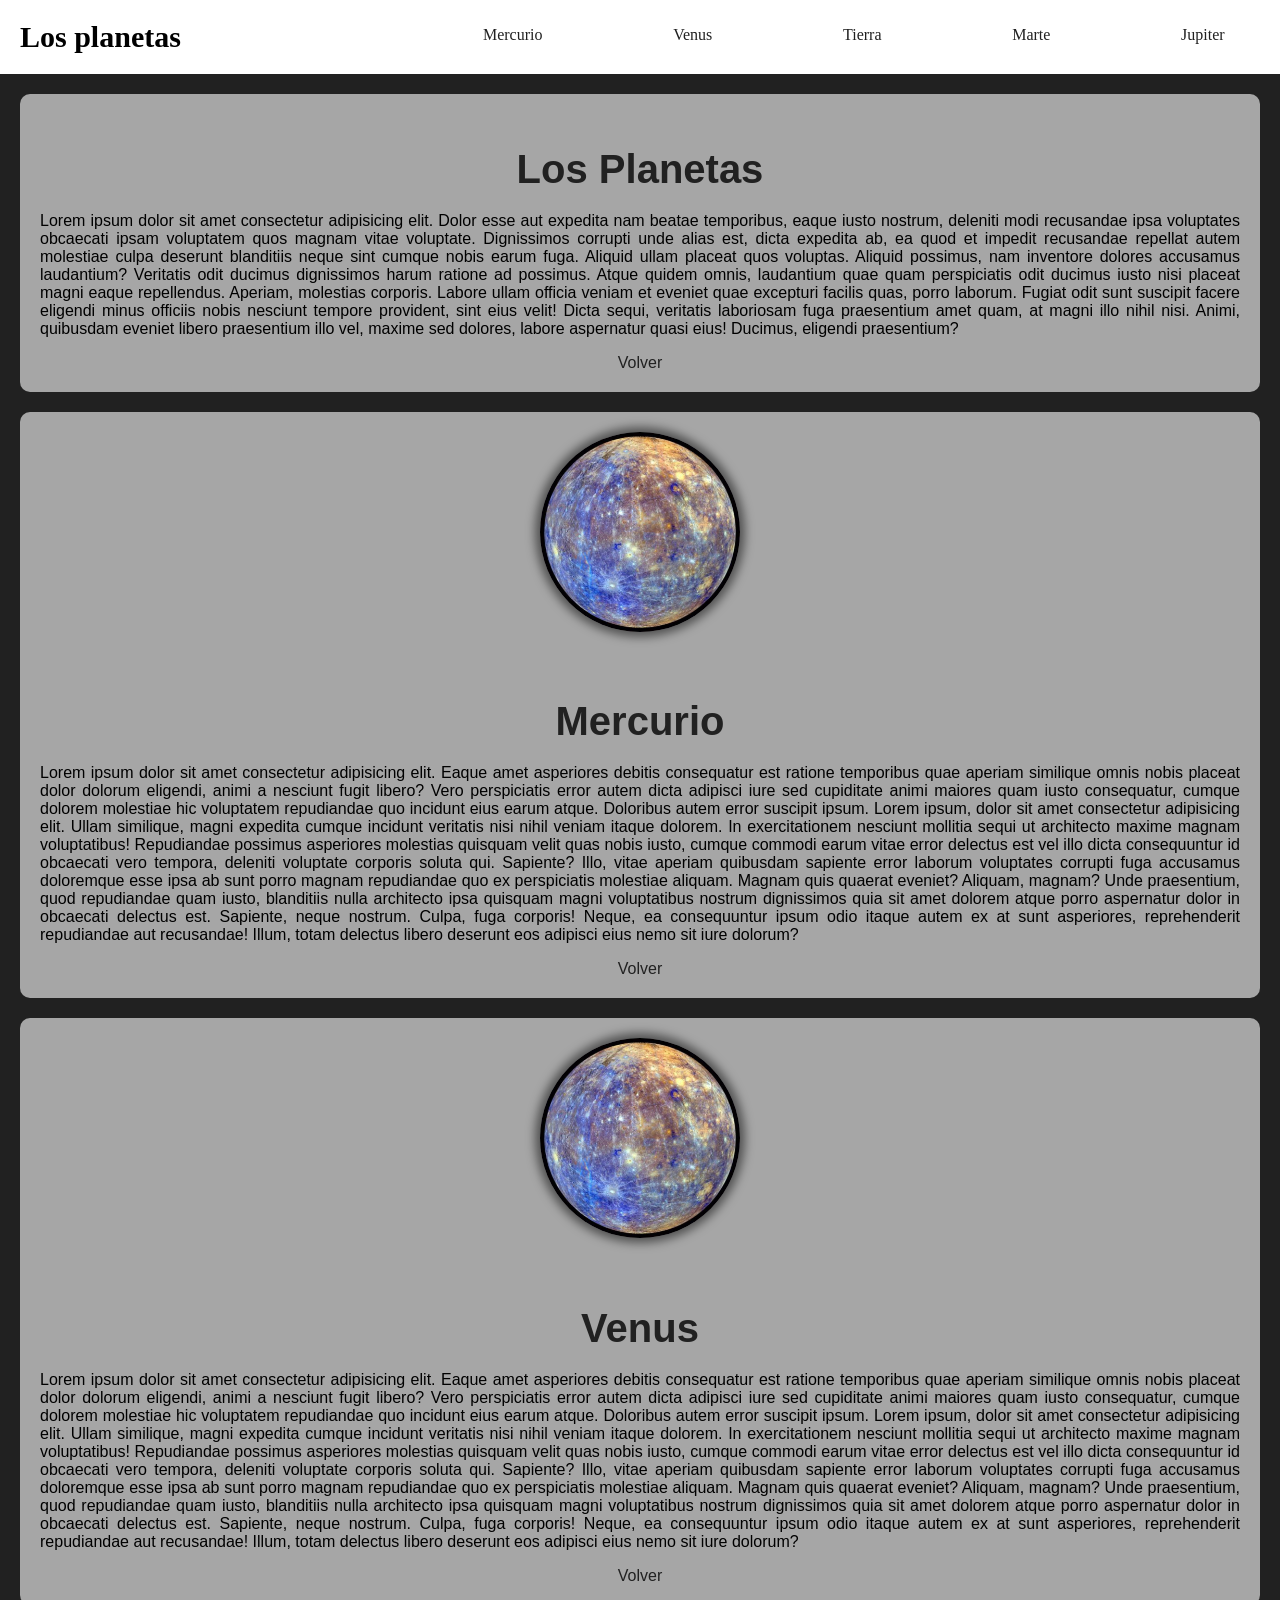
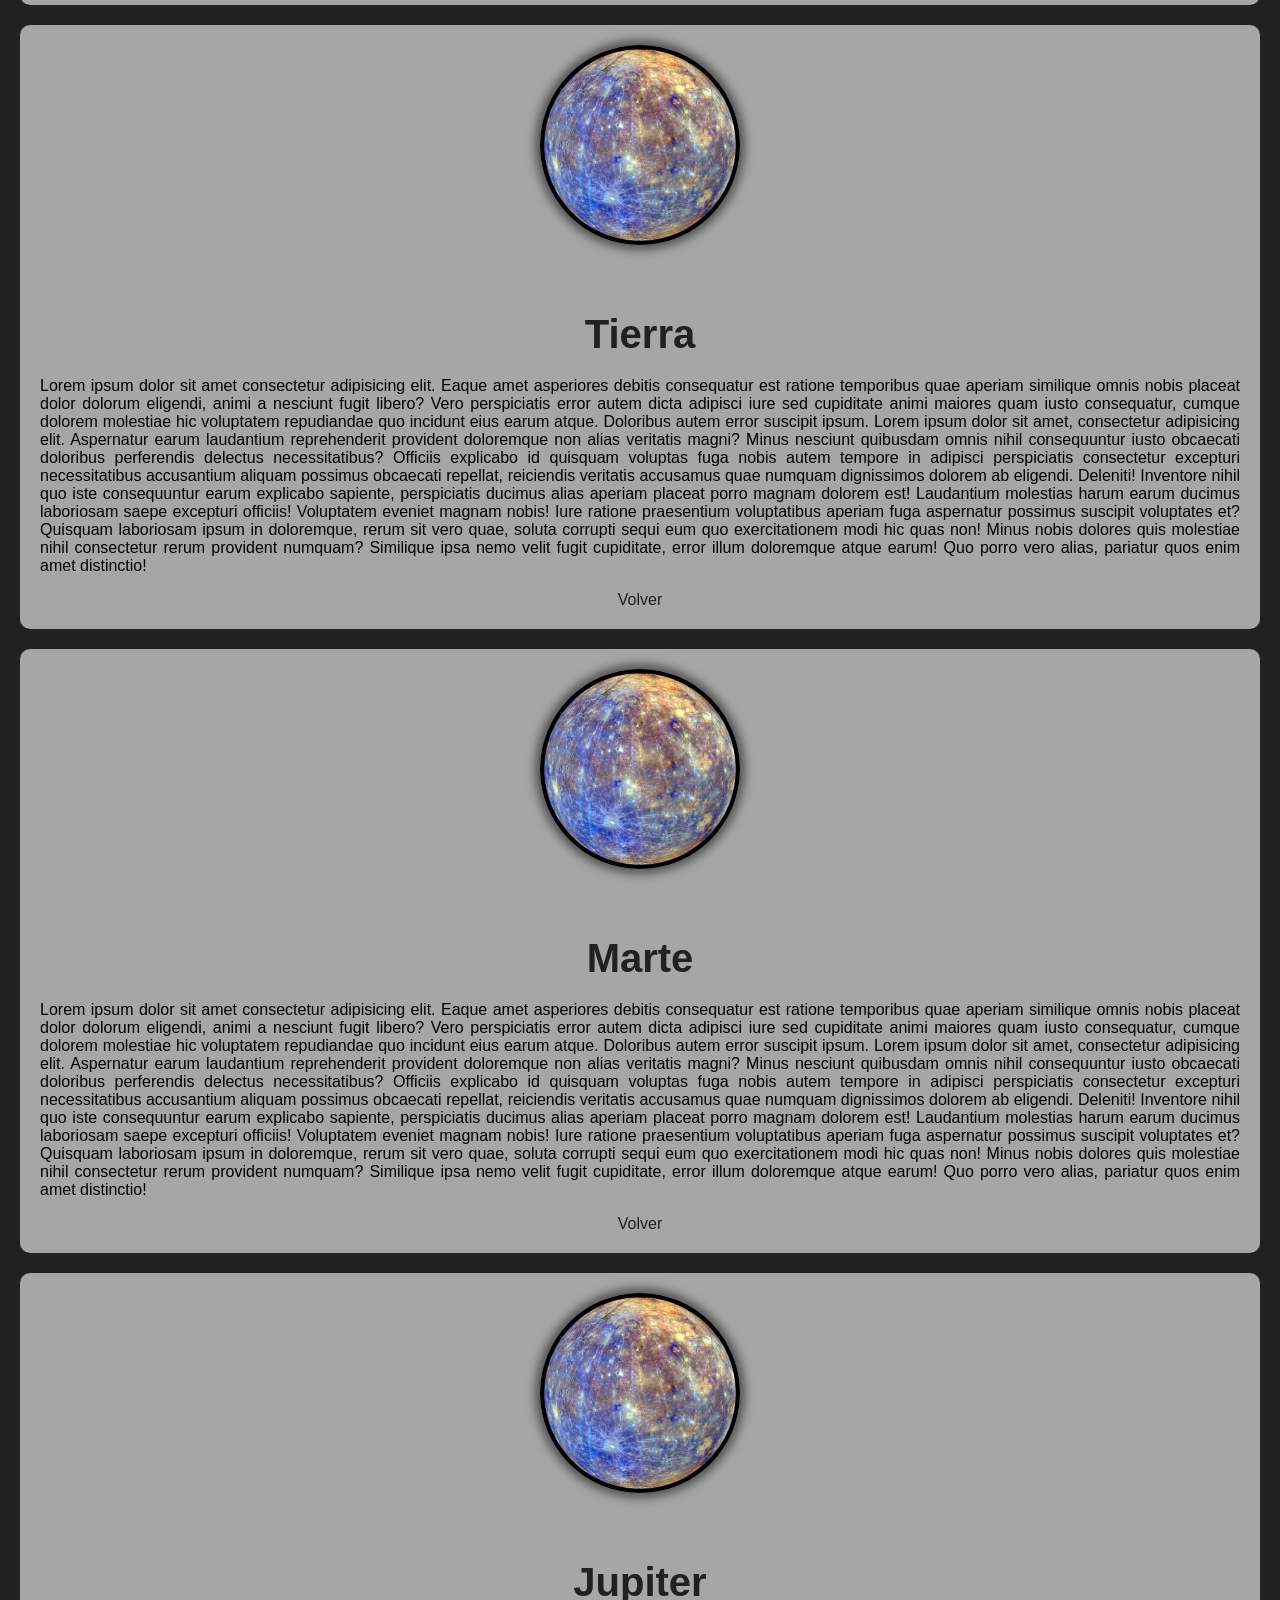
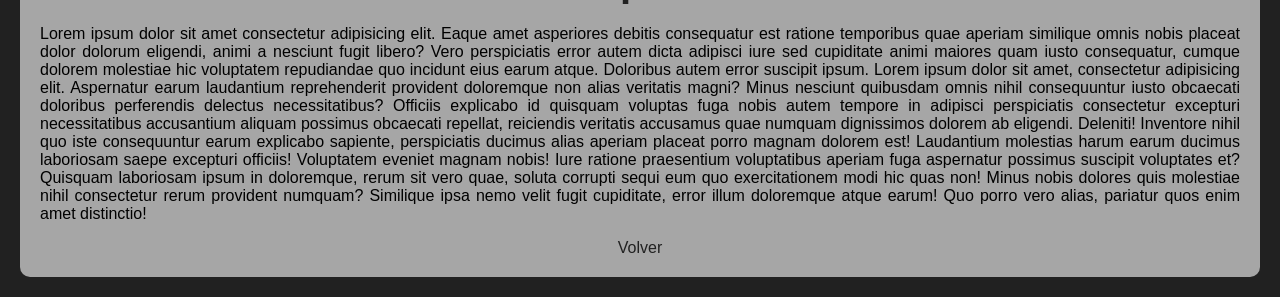
<file: index.html>
<!DOCTYPE html>
<html lang="en">
<head>
    <meta charset="UTF-8">
    <meta name="viewport" content="width=device-width, initial-scale=1.0">
    <title>Planetas</title>
    <link rel="stylesheet" href="../css/styleplaneta.css">
</head>
<body>
    <header id="menu" class="conteiner">
        <h1 class="header-conteiner">Los planetas</h1>
        <nav class="conteiner-navegador">
            <ul class="nav-ul">
                <li class="ul-item1">
                    <a href="./planetas/mercurio.html" class="li-a">Mercurio</a>
                </li>
                <li class="ul-item2">
                    <a href="#venus" class="li-a">Venus</a>
                </li>
                <li class="ul-item3">
                    <a href="#tierra" class="li-a">Tierra</a>
                </li>
                <li class="ul-item4">
                    <a href="#marte" class="li-a">Marte</a>
                </li>
                <li class="ul-item5">
                    <a href="#jupiter" class="li-a">Jupiter</a>
                </li>
            </ul>
        </nav>
    </header>
        <main>
            <section>
                    <h1>Los Planetas</h1>
                    <p>Lorem ipsum dolor sit amet consectetur adipisicing elit. Dolor esse aut expedita nam beatae temporibus, eaque iusto nostrum, deleniti modi recusandae ipsa voluptates obcaecati ipsam voluptatem quos magnam vitae voluptate.
                    Dignissimos corrupti unde alias est, dicta expedita ab, ea quod et impedit recusandae repellat autem molestiae culpa deserunt blanditiis neque sint cumque nobis earum fuga. Aliquid ullam placeat quos voluptas.
                    Aliquid possimus, nam inventore dolores accusamus laudantium? Veritatis odit ducimus dignissimos harum ratione ad possimus. Atque quidem omnis, laudantium quae quam perspiciatis odit ducimus iusto nisi placeat magni eaque repellendus.
                    Aperiam, molestias corporis. Labore ullam officia veniam et eveniet quae excepturi facilis quas, porro laborum. Fugiat odit sunt suscipit facere eligendi minus officiis nobis nesciunt tempore provident, sint eius velit!
                    Dicta sequi, veritatis laboriosam fuga praesentium amet quam, at magni illo nihil nisi. Animi, quibusdam eveniet libero praesentium illo vel, maxime sed dolores, labore aspernatur quasi eius! Ducimus, eligendi praesentium?</p>
                    <a href="#menu">Volver</a>
            </section>
            <section id="mercurio">
                <img src="./imagenes/mercurio.jpg" alt="">
                <h1>
                    Mercurio
                </h1>
                <p>Lorem ipsum dolor sit amet consectetur adipisicing elit. Eaque amet asperiores debitis consequatur est ratione temporibus quae aperiam similique omnis nobis placeat dolor dolorum eligendi, animi a nesciunt fugit libero?
                Vero perspiciatis error autem dicta adipisci iure sed cupiditate animi maiores quam iusto consequatur, cumque dolorem molestiae hic voluptatem repudiandae quo incidunt eius earum atque. Doloribus autem error suscipit ipsum. Lorem ipsum, dolor sit amet consectetur adipisicing elit. Ullam similique, magni expedita cumque incidunt veritatis nisi nihil veniam itaque dolorem. In exercitationem nesciunt mollitia sequi ut architecto maxime magnam voluptatibus!
                Repudiandae possimus asperiores molestias quisquam velit quas nobis iusto, cumque commodi earum vitae error delectus est vel illo dicta consequuntur id obcaecati vero tempora, deleniti voluptate corporis soluta qui. Sapiente?
                Illo, vitae aperiam quibusdam sapiente error laborum voluptates corrupti fuga accusamus doloremque esse ipsa ab sunt porro magnam repudiandae quo ex perspiciatis molestiae aliquam. Magnam quis quaerat eveniet? Aliquam, magnam?
                Unde praesentium, quod repudiandae quam iusto, blanditiis nulla architecto ipsa quisquam magni voluptatibus nostrum dignissimos quia sit amet dolorem atque porro aspernatur dolor in obcaecati delectus est. Sapiente, neque nostrum.
                Culpa, fuga corporis! Neque, ea consequuntur ipsum odio itaque autem ex at sunt asperiores, reprehenderit repudiandae aut recusandae! Illum, totam delectus libero deserunt eos adipisci eius nemo sit iure dolorum?</p>
                <a href="#menu">Volver</a>
            </section>
            <section id="venus">
                <img src="./imagenes/mercurio.jpg" alt="">
                <h1>
                    Venus
                </h1>
                <p>Lorem ipsum dolor sit amet consectetur adipisicing elit. Eaque amet asperiores debitis consequatur est ratione temporibus quae aperiam similique omnis nobis placeat dolor dolorum eligendi, animi a nesciunt fugit libero?
                Vero perspiciatis error autem dicta adipisci iure sed cupiditate animi maiores quam iusto consequatur, cumque dolorem molestiae hic voluptatem repudiandae quo incidunt eius earum atque. Doloribus autem error suscipit ipsum. Lorem ipsum, dolor sit amet consectetur adipisicing elit. Ullam similique, magni expedita cumque incidunt veritatis nisi nihil veniam itaque dolorem. In exercitationem nesciunt mollitia sequi ut architecto maxime magnam voluptatibus!
                Repudiandae possimus asperiores molestias quisquam velit quas nobis iusto, cumque commodi earum vitae error delectus est vel illo dicta consequuntur id obcaecati vero tempora, deleniti voluptate corporis soluta qui. Sapiente?
                Illo, vitae aperiam quibusdam sapiente error laborum voluptates corrupti fuga accusamus doloremque esse ipsa ab sunt porro magnam repudiandae quo ex perspiciatis molestiae aliquam. Magnam quis quaerat eveniet? Aliquam, magnam?
                Unde praesentium, quod repudiandae quam iusto, blanditiis nulla architecto ipsa quisquam magni voluptatibus nostrum dignissimos quia sit amet dolorem atque porro aspernatur dolor in obcaecati delectus est. Sapiente, neque nostrum.
                Culpa, fuga corporis! Neque, ea consequuntur ipsum odio itaque autem ex at sunt asperiores, reprehenderit repudiandae aut recusandae! Illum, totam delectus libero deserunt eos adipisci eius nemo sit iure dolorum?</p>
                <a href="#menu">Volver</a>
            </section>
            <section id="tierra">
                <img src="./imagenes/mercurio.jpg" alt="">
                <h1>
                    Tierra
                </h1>
                <p>Lorem ipsum dolor sit amet consectetur adipisicing elit. Eaque amet asperiores debitis consequatur est ratione temporibus quae aperiam similique omnis nobis placeat dolor dolorum eligendi, animi a nesciunt fugit libero?
                Vero perspiciatis error autem dicta adipisci iure sed cupiditate animi maiores quam iusto consequatur, cumque dolorem molestiae hic voluptatem repudiandae quo incidunt eius earum atque. Doloribus autem error suscipit ipsum. Lorem ipsum dolor sit amet, consectetur adipisicing elit. Aspernatur earum laudantium reprehenderit provident doloremque non alias veritatis magni? Minus nesciunt quibusdam omnis nihil consequuntur iusto obcaecati doloribus perferendis delectus necessitatibus?
                Officiis explicabo id quisquam voluptas fuga nobis autem tempore in adipisci perspiciatis consectetur excepturi necessitatibus accusantium aliquam possimus obcaecati repellat, reiciendis veritatis accusamus quae numquam dignissimos dolorem ab eligendi. Deleniti!
                Inventore nihil quo iste consequuntur earum explicabo sapiente, perspiciatis ducimus alias aperiam placeat porro magnam dolorem est! Laudantium molestias harum earum ducimus laboriosam saepe excepturi officiis! Voluptatem eveniet magnam nobis!
                Iure ratione praesentium voluptatibus aperiam fuga aspernatur possimus suscipit voluptates et? Quisquam laboriosam ipsum in doloremque, rerum sit vero quae, soluta corrupti sequi eum quo exercitationem modi hic quas non!
                Minus nobis dolores quis molestiae nihil consectetur rerum provident numquam? Similique ipsa nemo velit fugit cupiditate, error illum doloremque atque earum! Quo porro vero alias, pariatur quos enim amet distinctio!</p>
                <a href="#menu">Volver</a>
            </section>
            <section id="marte">
                <img src="./imagenes/mercurio.jpg" alt="">
                <h1>
                    Marte
                </h1>
                <p>Lorem ipsum dolor sit amet consectetur adipisicing elit. Eaque amet asperiores debitis consequatur est ratione temporibus quae aperiam similique omnis nobis placeat dolor dolorum eligendi, animi a nesciunt fugit libero?
                Vero perspiciatis error autem dicta adipisci iure sed cupiditate animi maiores quam iusto consequatur, cumque dolorem molestiae hic voluptatem repudiandae quo incidunt eius earum atque. Doloribus autem error suscipit ipsum. Lorem ipsum dolor sit amet, consectetur adipisicing elit. Aspernatur earum laudantium reprehenderit provident doloremque non alias veritatis magni? Minus nesciunt quibusdam omnis nihil consequuntur iusto obcaecati doloribus perferendis delectus necessitatibus?
                Officiis explicabo id quisquam voluptas fuga nobis autem tempore in adipisci perspiciatis consectetur excepturi necessitatibus accusantium aliquam possimus obcaecati repellat, reiciendis veritatis accusamus quae numquam dignissimos dolorem ab eligendi. Deleniti!
                Inventore nihil quo iste consequuntur earum explicabo sapiente, perspiciatis ducimus alias aperiam placeat porro magnam dolorem est! Laudantium molestias harum earum ducimus laboriosam saepe excepturi officiis! Voluptatem eveniet magnam nobis!
                Iure ratione praesentium voluptatibus aperiam fuga aspernatur possimus suscipit voluptates et? Quisquam laboriosam ipsum in doloremque, rerum sit vero quae, soluta corrupti sequi eum quo exercitationem modi hic quas non!
                Minus nobis dolores quis molestiae nihil consectetur rerum provident numquam? Similique ipsa nemo velit fugit cupiditate, error illum doloremque atque earum! Quo porro vero alias, pariatur quos enim amet distinctio!</p>
                <a href="#menu">Volver</a>
            </section>
            <section id="jupiter">
                <img src="./imagenes/mercurio.jpg" alt="">
                <h1>
                    Jupiter
                </h1>
                <p>Lorem ipsum dolor sit amet consectetur adipisicing elit. Eaque amet asperiores debitis consequatur est ratione temporibus quae aperiam similique omnis nobis placeat dolor dolorum eligendi, animi a nesciunt fugit libero?
                Vero perspiciatis error autem dicta adipisci iure sed cupiditate animi maiores quam iusto consequatur, cumque dolorem molestiae hic voluptatem repudiandae quo incidunt eius earum atque. Doloribus autem error suscipit ipsum. Lorem ipsum dolor sit amet, consectetur adipisicing elit. Aspernatur earum laudantium reprehenderit provident doloremque non alias veritatis magni? Minus nesciunt quibusdam omnis nihil consequuntur iusto obcaecati doloribus perferendis delectus necessitatibus?
                Officiis explicabo id quisquam voluptas fuga nobis autem tempore in adipisci perspiciatis consectetur excepturi necessitatibus accusantium aliquam possimus obcaecati repellat, reiciendis veritatis accusamus quae numquam dignissimos dolorem ab eligendi. Deleniti!
                Inventore nihil quo iste consequuntur earum explicabo sapiente, perspiciatis ducimus alias aperiam placeat porro magnam dolorem est! Laudantium molestias harum earum ducimus laboriosam saepe excepturi officiis! Voluptatem eveniet magnam nobis!
                Iure ratione praesentium voluptatibus aperiam fuga aspernatur possimus suscipit voluptates et? Quisquam laboriosam ipsum in doloremque, rerum sit vero quae, soluta corrupti sequi eum quo exercitationem modi hic quas non!
                Minus nobis dolores quis molestiae nihil consectetur rerum provident numquam? Similique ipsa nemo velit fugit cupiditate, error illum doloremque atque earum! Quo porro vero alias, pariatur quos enim amet distinctio!</p>
                <a href="#menu">Volver</a>
            </section>
        </main>
</body>
</html>
</file>
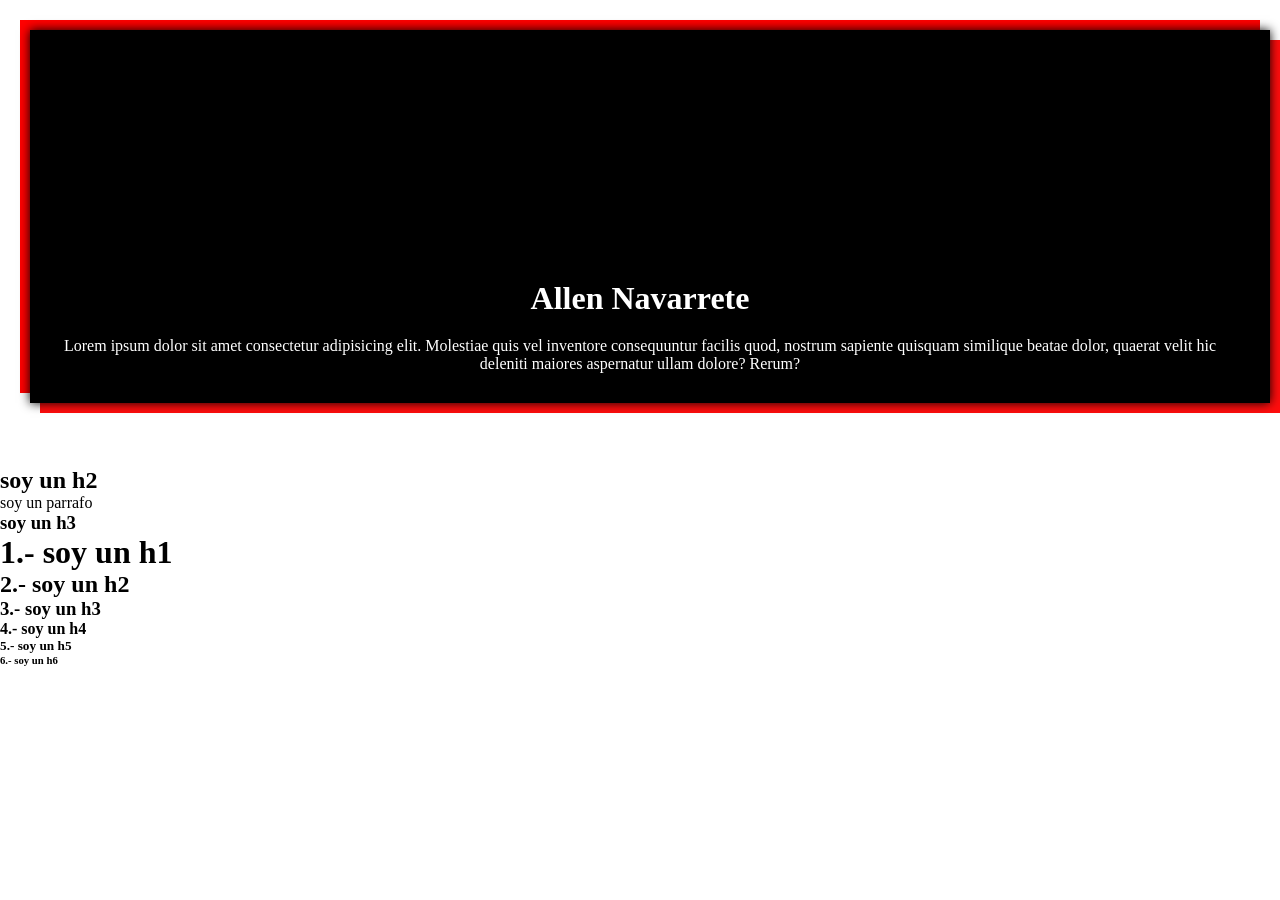
<file: Clase-1/index.html>
<!DOCTYPE html>
<html lang="es">

<!-- Head utiliza los metadatos -->
<head>
    <meta charset="UTF-8">
    <meta name="viewport" content="width=device-width, initial-scale=1.0">
    <title>Primera clase</title>
    <link rel="stylesheet" href="style.css">
</head>
<!-- Body es la estructura que se muestra en la pantalla -->
<!-- Aqui va toda la semantica y la estructura de un html -->
<body>
    <div class="contenedor">
        <div class="imagen-perro"></div>
        <div class="contenedor-texto">
        <h1 class="h1-texto">Allen Navarrete</h1>
        <p class="p-texto">Lorem ipsum dolor sit amet consectetur adipisicing elit. Molestiae quis vel inventore consequuntur facilis quod, nostrum sapiente quisquam similique beatae dolor, quaerat velit hic deleniti maiores aspernatur ullam dolore? Rerum?</p>
        </div>
        
    </div>

    <br><br><br>
        <!-- div>h2 -->
        <div>
            <h2>soy un h2</h2>
            <p>soy un parrafo</p>
        </div>

        <!-- div>h3+p -->
        <div>
            <h3>soy un h3</h3>
            <p></p>
        </div>

        <!-- control+d -->
        <!-- Cambiar todos los tag por otro tag-->
        <h3></h3>
        <h3></h3>
        <h3></h3>
        <h3></h3>
        
        <!-- h$*6{soy un h$} -->
        <h1>1.- soy un h1</h1>
        <h2>2.- soy un h2</h2>
        <h3>3.- soy un h3</h3>
        <h4>4.- soy un h4</h4>
        <h5>5.- soy un h5</h5>
        <h6>6.- soy un h6</h6>

        <!-- faltan # -->
        
</body>
</html>
</file>
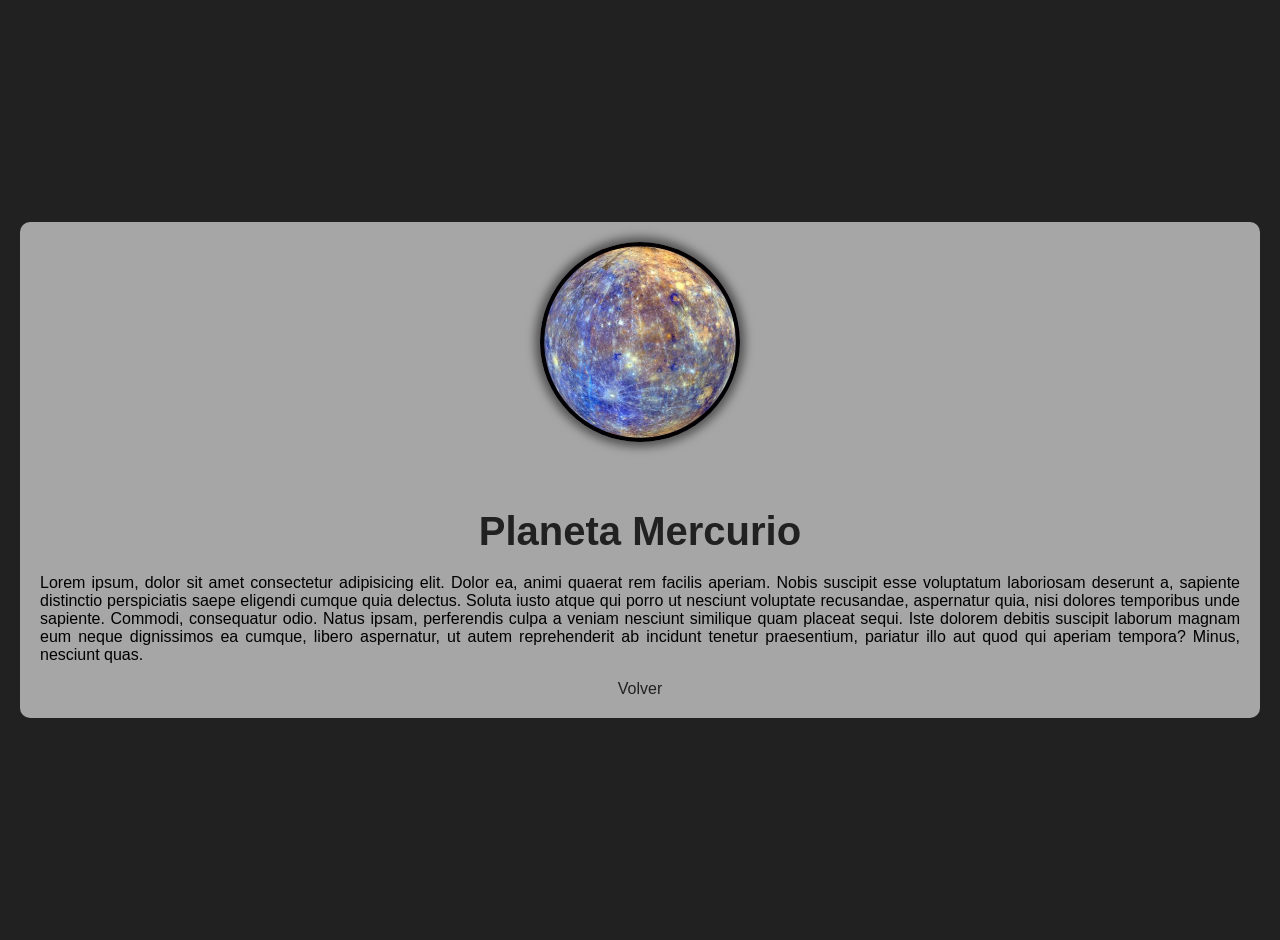
<file: planetas/mercurio.html>
<!DOCTYPE html>
<html lang="en">
<head>
    <meta charset="UTF-8">
    <meta name="viewport" content="width=device-width, initial-scale=1.0">
    <title>Mercurio</title>
    <link rel="stylesheet" href="../css/styleplaneta.css">
</head>
<body>
    <main>
        <section>
            <img src="../imagenes/mercurio.jpg" alt="">
            <h1>Planeta Mercurio</h1>
            <p>Lorem ipsum, dolor sit amet consectetur adipisicing elit. Dolor ea, animi quaerat rem facilis aperiam. Nobis suscipit esse voluptatum laboriosam deserunt a, sapiente distinctio perspiciatis saepe eligendi cumque quia delectus.
            Soluta iusto atque qui porro ut nesciunt voluptate recusandae, aspernatur quia, nisi dolores temporibus unde sapiente. Commodi, consequatur odio. Natus ipsam, perferendis culpa a veniam nesciunt similique quam placeat sequi.
            Iste dolorem debitis suscipit laborum magnam eum neque dignissimos ea cumque, libero aspernatur, ut autem reprehenderit ab incidunt tenetur praesentium, pariatur illo aut quod qui aperiam tempora? Minus, nesciunt quas.</p>
            <a href="../index.html#mercurio">Volver</a>
        </section>
    </main>
    
</body>
</html>
</file>
<file: css/styleplaneta.css>
body{
    box-sizing: border-box;
    margin: 0;
    padding: 0;
    scroll-behavior: smooth;
    outline: 2px solid ;
}

main{
    display: flex;
    flex-direction: column;
    align-items: center;
    justify-content: center;
    min-height: 100vh;
    gap: 20px;
    font-family: sans-serif;
    padding: 20px;
    background-color: #212121;
}

.header-conteiner{
    margin: 20px;
    flex-grow: 1;
    font-size: 30px;
}

.conteiner{
    width: 100%;
    display: flex;
    flex-wrap: wrap;
    justify-content: space-between;  
}

nav{
    flex-grow: 2;  
}

.nav-ul{
    list-style: none;
    display: flex;
    justify-content: space-around;
    padding: 10px;
    background-color: rgba(255, 255, 255, 0.6);
    border-radius: 10px;
    gap: 40px;
}

.li-a{
    text-decoration: none;
    color: #212121;
}


section{
    padding: 20px;
    background-color: rgba(255, 255, 255, 0.6);
    border-radius: 10px;
    text-align: center;
}

section h1{
    font-size: 2.5em;
    margin-bottom: 20px;
    color: #212121;
}

section p{
    text-align: justify;
}

a{
text-decoration: none;
color: #212121;
}

img{
    width: 200px;
    border-radius: 50%;
    box-shadow: 0 0 10px 5px rgba(0, 0, 0, 0.5);
    margin-bottom: 30px;
    animation: girar 8s linear infinite;
}

@keyframes girar {
    to{
        transform: rotate(360deg);
    }
    
}


@media (max-width: 768px) {
    .conteiner{
        text-align: center;
        align-items: center;
    }
    .nav-ul{
        
        align-items: center;
    }
    
}
</file>
<file: Clase-1/style.css>
*{
    box-sizing: border-box;
    margin: 0;
}

.contenedor{
    margin: 20px;
    display: flex;
    flex-wrap: wrap;
    flex-direction: column;
    align-items: center;
    background-color: rgb(255, 0, 0);
    color: white;
    position: relative;
    transition: all 2s ease-in-out;
    z-index: 1;
    &:hover{
        animation: rotar 2s ease-in-out;
        scale: 0.9;
    }


}

@keyframes rotar {
    to{
        transform: rotateX(360deg);
    }
}

.contenedor::after{
    content: "";
    position: absolute;
    width: 100%;
    height: 100%;
    top: 10px;
    left: 10px;
    background-color: rgb(0, 0, 0);
    z-index: -1;
    box-shadow: 0 0 10px black
}

.contenedor::before{
    content: "";
    position: absolute;
    width: 100%;
    height: 100%;
    top: 20px;
    left: 20px;
    background-color: rgb(255, 13, 13);
    z-index: -2;


}

.imagen-perro{
    background: url(https://th.bing.com/th/id/OIP.2cOe4ej-roywKGJXcvQQUQHaF7?rs=1&pid=ImgDetMain);
    width: 200px;
    height: 200px;
    margin: 20px;
    border-radius: 100%;
    background-position: -45px;
    background-size: cover;
}


.contenedor-texto{
    margin: 20px;
    display: flex;
    flex-flow: column wrap;
    text-align: center;
    align-items: center;
    justify-content: center;
}

.h1-texto{
    padding-bottom: 20px;

}

.p-texto{

}
</file>
